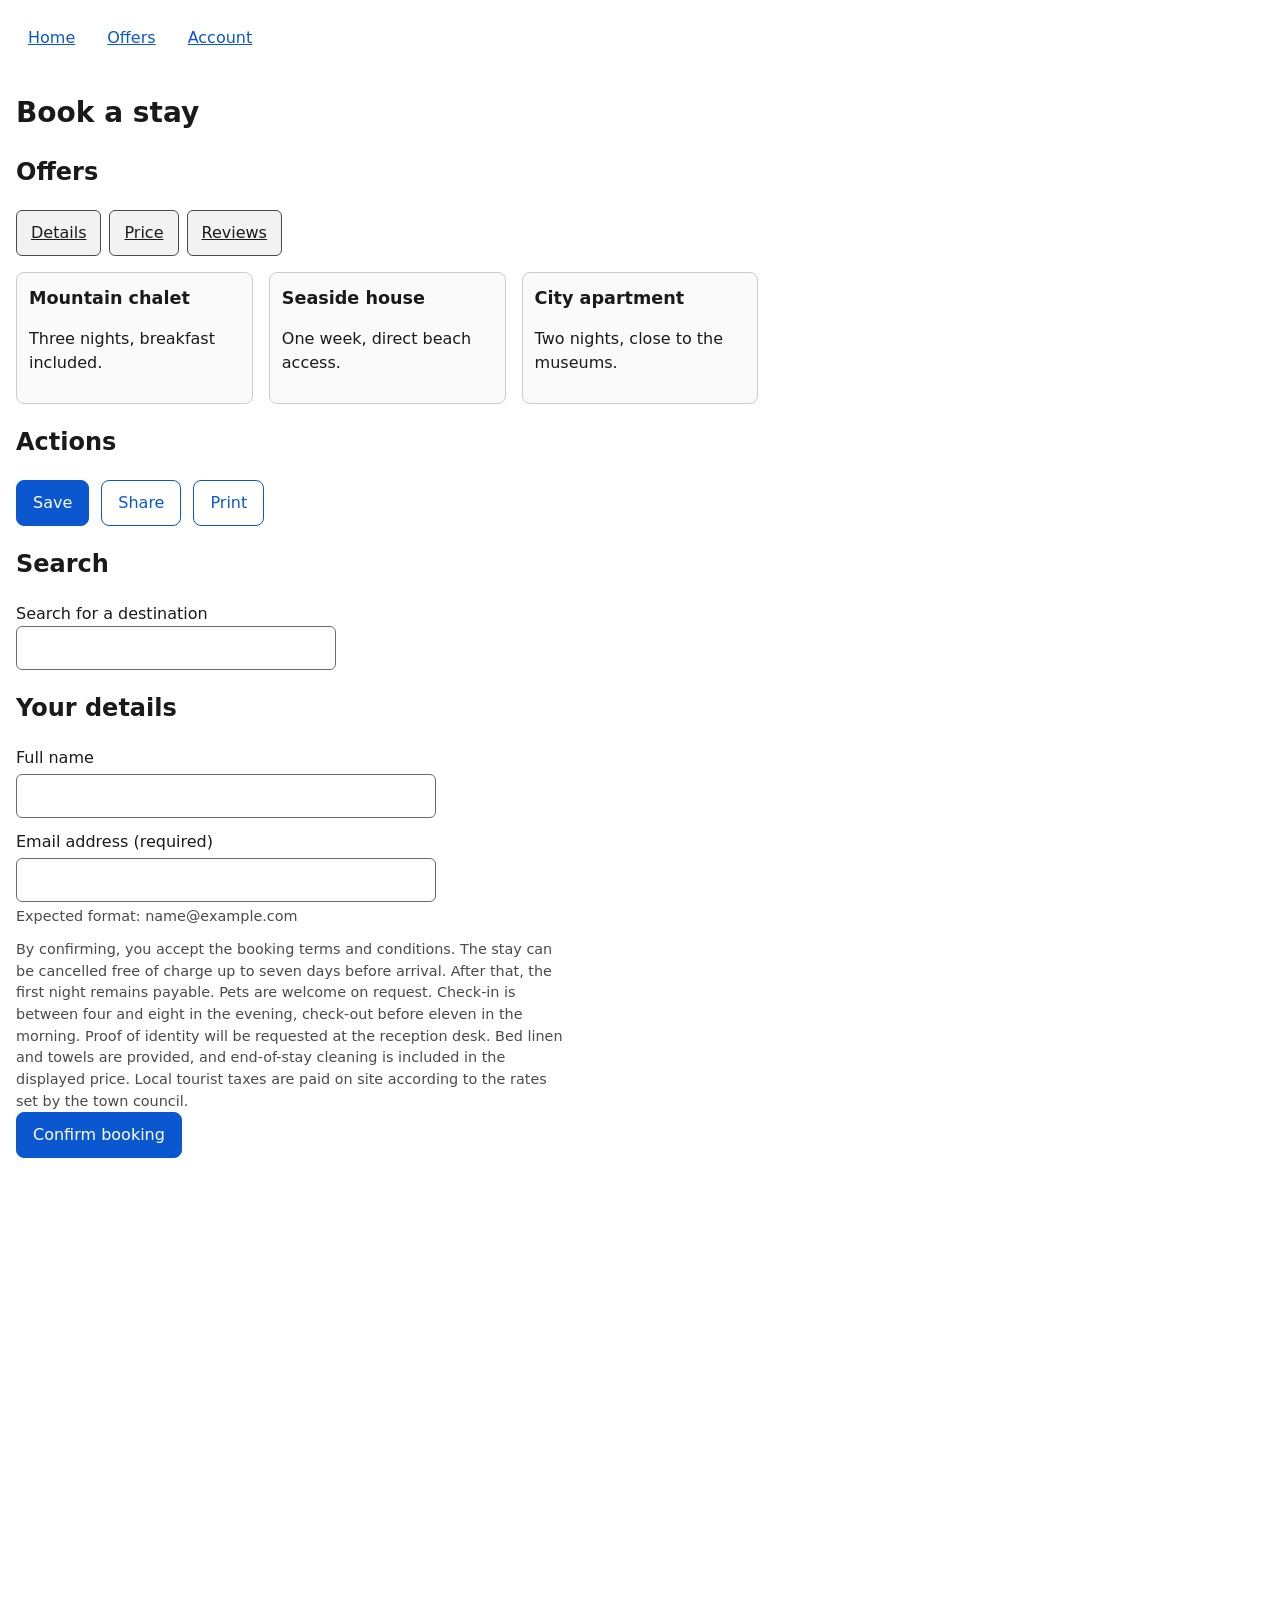
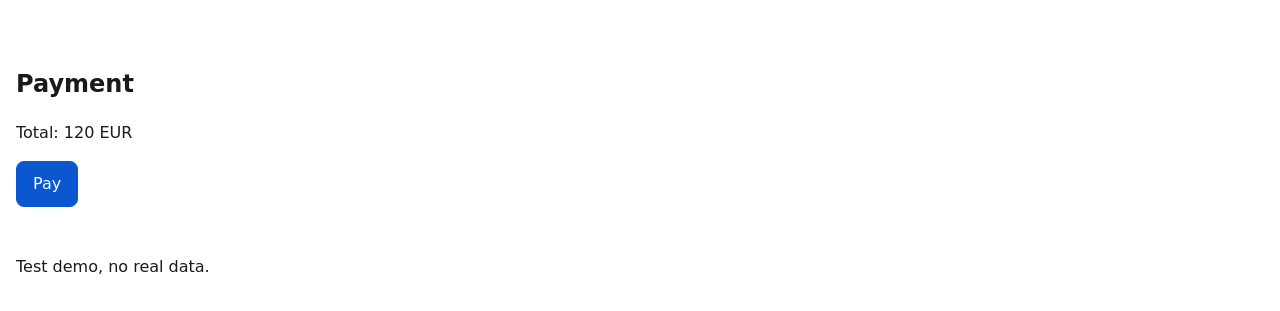
<file: plugins/perfect-gui/tests/fixture-app/index.html>
<!doctype html>
<html lang="en">
<head>
<meta charset="utf-8">
<meta name="viewport" content="width=device-width, initial-scale=1">
<link rel="icon" href="data:,">
<title>Holiday booking (ui-audit-gate test application)</title>
<script>
  const scenarios = new URLSearchParams(location.search).get('scn');
  (scenarios ? scenarios.split(',') : []).forEach((s) => document.documentElement.classList.add('scn-' + s.trim()));
</script>
<style>
  :root { --gap: 16px; --fg: #1a1a1a; --bg: #ffffff; --accent: #0b57d0; --danger: #b3261e; --muted: #4a4a4a; }
  * { box-sizing: border-box; }
  body { margin: 0; font: 16px/1.5 system-ui, sans-serif; color: var(--fg); background: var(--bg); }
  header, main, footer { padding: 16px; }
  .skip-link:not(:focus) { position: absolute; width: 1px; height: 1px; overflow: hidden; clip: rect(0 0 0 0); white-space: nowrap; }
  .site-nav ul, .tabs { display: flex; flex-wrap: wrap; gap: 8px; list-style: none; margin: 0; padding: 0; }
  .site-nav a { display: inline-block; padding: 10px 12px; min-height: 44px; color: var(--accent); }
  h1 { font-size: 1.75rem; margin: 0 0 8px; }
  .btn { display: inline-flex; align-items: center; justify-content: center; min-height: 44px; padding: 10px 16px; border: 1px solid var(--accent); border-radius: 8px; background: var(--accent); color: #fff; font: inherit; cursor: pointer; }
  .btn-secondary { background: #fff; color: var(--accent); }
  .actions-row { display: flex; flex-wrap: wrap; gap: 12px; align-items: flex-start; }
  .tab { display: inline-block; padding: 10px 14px; min-height: 44px; border: 1px solid var(--muted); border-radius: 6px; background: #f2f2f2; color: var(--fg); }
  .offers { display: grid; grid-template-columns: repeat(auto-fill, minmax(200px, 1fr)); gap: var(--gap); margin-top: 16px; }
  .offer { border: 1px solid #ccc; border-radius: 8px; padding: 12px; background: #fafafa; }
  .offer h3 { margin: 0 0 4px; font-size: 1.1rem; }
  .field { display: flex; flex-direction: column; gap: 4px; margin-bottom: 12px; max-width: 420px; }
  .field input, #search { min-height: 44px; padding: 8px; border: 1px solid #6b6b6b; border-radius: 6px; font: inherit; }
  #search { width: 100%; max-width: 320px; display: block; }
  .error-message { color: var(--danger); margin: 0; }
  .hint { color: var(--muted); font-size: 0.9rem; margin: 0; }
  .form-shell { min-height: 100vh; }
  .terms { max-width: 60ch; }

  .scn-01 #share-button { margin-top: 6px; }
  .scn-02 .confirm-button { width: 120px; white-space: nowrap; overflow: hidden; justify-content: flex-start; }
  .cookie-banner { display: none; }
  .scn-03 .cookie-banner { display: block; position: fixed; left: 0; right: 0; bottom: 0; min-height: 240px; padding: 16px; background: #fff; border-top: 2px solid var(--muted); z-index: 10; }
  @media (min-width: 600px) and (max-width: 767px) { .scn-04 .offers { grid-template-columns: repeat(3, 260px); } }
  .scn-07 .tab { width: 84px; white-space: nowrap; overflow: hidden; padding: 10px 6px; }
  .scn-08 .btn { font-size: 0.625rem; padding: 1px 4px; min-height: 0; }
  .scn-10 .form-shell { min-height: 0; height: 100vh; overflow: hidden; }
</style>
</head>
<body>
<a class="skip-link" href="#main">Skip to content</a>
<header>
  <nav class="site-nav" aria-label="Main navigation">
    <ul>
      <li><a href="#main" aria-current="page">Home</a></li>
      <li><a href="#offers-title">Offers</a></li>
      <li><a href="#account-title">Account</a></li>
    </ul>
  </nav>
</header>
<main id="main">
  <h1>Book a stay</h1>

  <section aria-labelledby="offers-title">
    <h2 id="offers-title">Offers</h2>
    <ul class="tabs">
      <li><a class="tab" href="#details">Details</a></li>
      <li><a class="tab" href="#price">Price</a></li>
      <li><a class="tab" href="#reviews">Reviews</a></li>
    </ul>
    <div class="offers">
      <article class="offer"><h3>Mountain chalet</h3><p>Three nights, breakfast included.</p></article>
      <article class="offer"><h3>Seaside house</h3><p>One week, direct beach access.</p></article>
      <article class="offer"><h3>City apartment</h3><p>Two nights, close to the museums.</p></article>
    </div>
  </section>

  <section aria-labelledby="actions-title">
    <h2 id="actions-title">Actions</h2>
    <div class="actions-row">
      <button class="btn" type="button">Save</button>
      <button class="btn btn-secondary" type="button" id="share-button">Share</button>
      <button class="btn btn-secondary" type="button">Print</button>
    </div>
  </section>

  <section aria-labelledby="search-title">
    <h2 id="search-title">Search</h2>
    <label for="search">Search for a destination</label>
    <input id="search" type="search" autocomplete="off">
  </section>

  <section aria-labelledby="account-title">
    <h2 id="account-title">Your details</h2>
    <div class="form-shell">
      <form id="booking-form" novalidate>
        <div id="form-fields"></div>
        <p class="hint terms">By confirming, you accept the booking terms and conditions. The stay can be cancelled free of charge up to seven days before arrival. After that, the first night remains payable. Pets are welcome on request. Check-in is between four and eight in the evening, check-out before eleven in the morning. Proof of identity will be requested at the reception desk. Bed linen and towels are provided, and end-of-stay cleaning is included in the displayed price. Local tourist taxes are paid on site according to the rates set by the town council.</p>
        <div id="form-summary" role="alert"></div>
        <button class="btn confirm-button" type="submit" id="submit-booking">Confirm booking</button>
      </form>
    </div>
  </section>

  <section aria-labelledby="payment-title">
    <h2 id="payment-title">Payment</h2>
    <p>Total: 120 EUR</p>
    <button class="btn" type="button" id="pay-button">Pay</button>
  </section>
</main>
<footer><p>Test demo, no real data.</p></footer>

<section class="cookie-banner" aria-label="Cookies">
  <p>We use cookies to measure our audience.</p>
  <button class="btn" type="button">Accept</button>
</section>

<script>
  const has = (code) => document.documentElement.classList.contains('scn-' + code);
  const fieldsHost = document.getElementById('form-fields');
  const renderFields = () => {
    fieldsHost.innerHTML = `
      <div class="field"><label for="full-name">Full name</label><input id="full-name" name="full-name" autocomplete="name"></div>
      <div class="field" id="email-field"><label for="email">Email address (required)</label>
        <input id="email" name="email" type="email" autocomplete="email" aria-describedby="email-hint">
        <p class="hint" id="email-hint">Expected format: name@example.com</p></div>`;
  };
  renderFields();
  if (has('09')) window.matchMedia('(min-width: 768px)').addEventListener('change', renderFields);

  if (has('05')) {
    document.getElementById('search').addEventListener('keydown', (event) => {
      if (event.key === 'Tab') { event.preventDefault(); event.target.focus(); }
    });
  }

  document.getElementById('booking-form').addEventListener('submit', (event) => {
    event.preventDefault();
    const email = document.getElementById('email');
    const summary = document.getElementById('form-summary');
    document.querySelectorAll('.error-message').forEach((n) => n.remove());
    summary.textContent = '';
    email.removeAttribute('aria-invalid');
    email.setAttribute('aria-describedby', 'email-hint');
    if (/^[^@\s]+@[^@\s]+\.[^@\s]+$/.test(email.value)) { summary.textContent = 'Booking saved.'; return; }
    if (has('06')) {
      const message = document.createElement('p');
      message.className = 'error-message';
      message.textContent = 'Error';
      document.getElementById('booking-form').prepend(message);
      email.style.borderColor = '#b3261e';
      return;
    }
    const message = document.createElement('p');
    message.className = 'error-message';
    message.id = 'email-error';
    message.textContent = 'Enter a valid email address, for example name@example.com';
    document.getElementById('email-field').append(message);
    email.setAttribute('aria-invalid', 'true');
    email.setAttribute('aria-describedby', 'email-hint email-error');
    summary.innerHTML = 'The form contains 1 error: <a href="#email">email address</a>.';
    email.focus();
  });
</script>
</body>
</html>
</file>
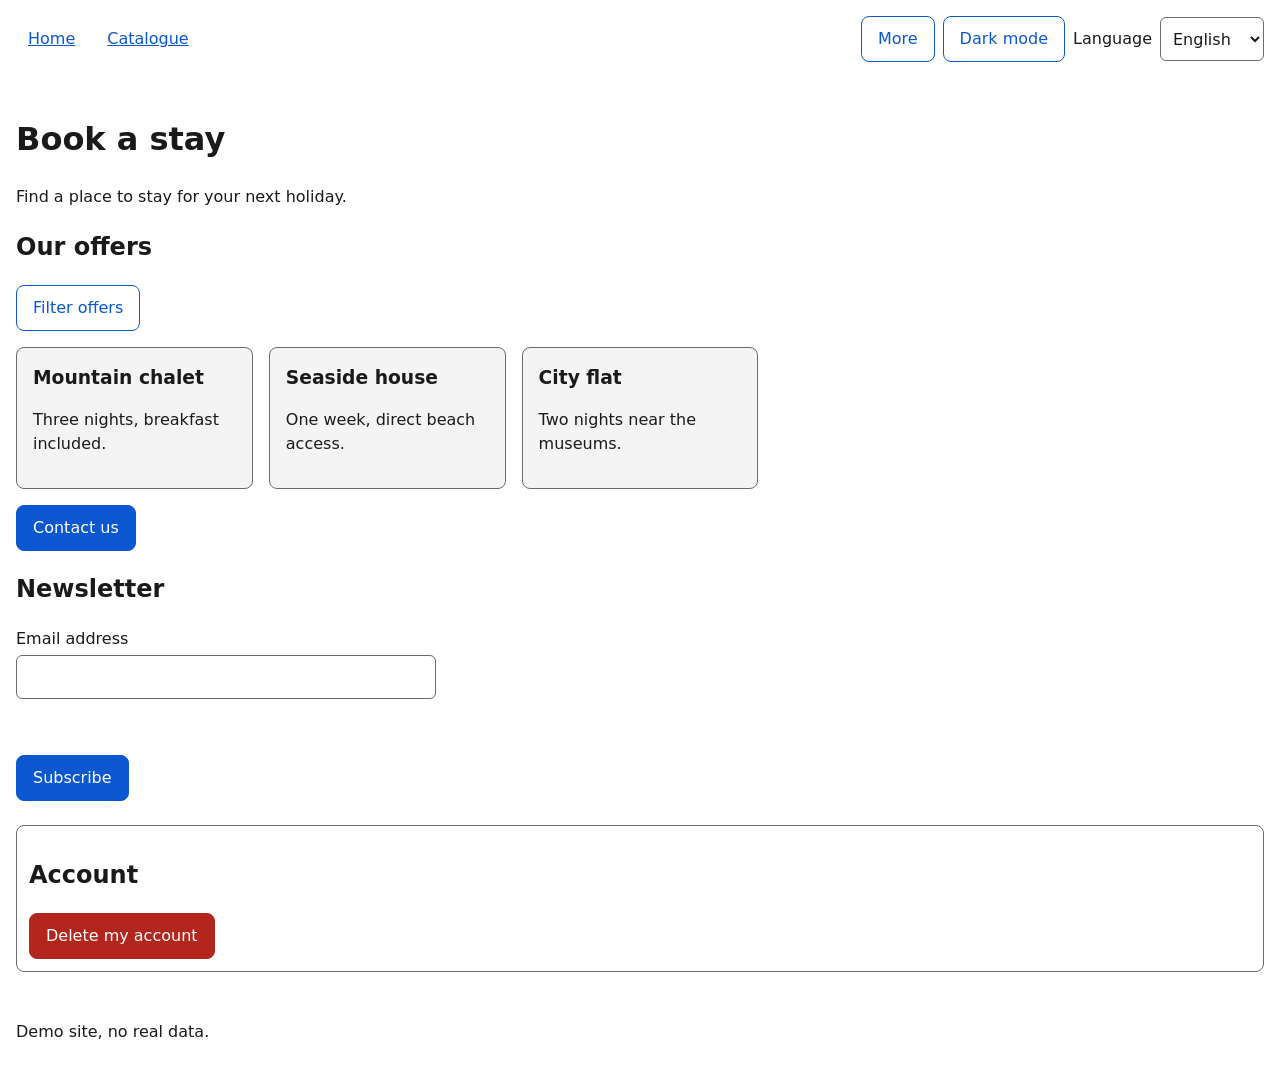
<file: plugins/perfect-gui/tests/fixture-site/index.html>
<!doctype html>
<html lang="en">
<head>
<meta charset="utf-8">
<meta name="viewport" content="width=device-width, initial-scale=1">
<link rel="icon" href="data:,">
<title>Home, stays (exploration test site)</title>
<link rel="stylesheet" href="app.css">
</head>
<body>
<a class="skip-link" href="#main">Skip to content</a>
<header class="site-header">
  <nav class="site-nav" aria-label="Main navigation">
    <ul>
      <li><a href="index.html" aria-current="page" data-i18n="nav.home">Home</a></li>
      <li><a href="catalogue.html" data-i18n="nav.catalog">Catalogue</a></li>
    </ul>
  </nav>
  <div class="toolbar">
    <div class="more">
      <button class="btn btn-quiet" type="button" id="more-button" aria-haspopup="true" aria-expanded="false" aria-controls="more-menu" data-i18n="nav.more">More</button>
      <ul class="more-menu" id="more-menu" hidden>
        <li><a href="catalogue.html?sort=price" data-i18n="more.help">Help</a></li>
        <li><a href="catalogue.html?sort=name" data-i18n="more.about">About us</a></li>
      </ul>
    </div>
    <button class="btn btn-quiet" type="button" id="theme-toggle" aria-pressed="false" data-i18n="theme.toggle">Dark mode</button>
    <label for="language" data-i18n="lang.label">Language</label>
    <select id="language" name="language">
      <option value="en">English</option>
      <option value="fr">Français</option>
    </select>
  </div>
</header>
<main id="main">
  <h1 data-i18n="home.title">Book a stay</h1>
  <p data-i18n="home.intro">Find a place to stay for your next holiday.</p>
  <h2 data-i18n="home.offers">Our offers</h2>
  <button class="btn btn-quiet" type="button" id="filter-button" aria-expanded="false" aria-controls="filters" data-i18n="filters.toggle">Filter offers</button>
  <p class="filters" id="filters" hidden data-i18n="filters.text">Filters: price, dates, travellers.</p>
  <ul class="cards">
    <li class="card" id="featured-card"><h3 data-i18n="offer.chalet">Mountain chalet</h3><p data-i18n="offer.chalet.text">Three nights, breakfast included.</p></li>
    <li class="card"><h3 data-i18n="offer.sea">Seaside house</h3><p data-i18n="offer.sea.text">One week, direct beach access.</p></li>
    <li class="card"><h3 data-i18n="offer.city">City flat</h3><p data-i18n="offer.city.text">Two nights near the museums.</p></li>
  </ul>
  <p><button class="btn" type="button" id="contact-button" data-i18n="contact.open">Contact us</button></p>
  <dialog id="contact-dialog" aria-labelledby="contact-title">
    <h2 id="contact-title" data-i18n="contact.title">Contact</h2>
    <p data-i18n="contact.text">Write to us at the address shown on the booking.</p>
    <button class="btn" type="button" id="contact-close" data-i18n="contact.close">Close</button>
  </dialog>
  <section aria-labelledby="news-title">
    <h2 id="news-title" data-i18n="news.title">Newsletter</h2>
    <form id="newsletter" method="post" action="/api/newsletter" novalidate>
      <div class="field">
        <label for="news-email" data-i18n="news.email">Email address</label>
        <input id="news-email" name="email" type="email" autocomplete="email">
      </div>
      <p class="status" id="newsletter-status" role="status"></p>
      <button class="btn" type="submit" data-i18n="news.submit">Subscribe</button>
    </form>
  </section>
  <section class="danger-zone" aria-labelledby="danger-title">
    <h2 id="danger-title" data-i18n="danger.title">Account</h2>
    <button class="btn btn-danger" type="button" id="delete-account" data-i18n="danger.delete">Delete my account</button>
  </section>
</main>
<footer><p data-i18n="footer.text">Demo site, no real data.</p></footer>
<script src="app.js"></script>
</body>
</html>
</file>
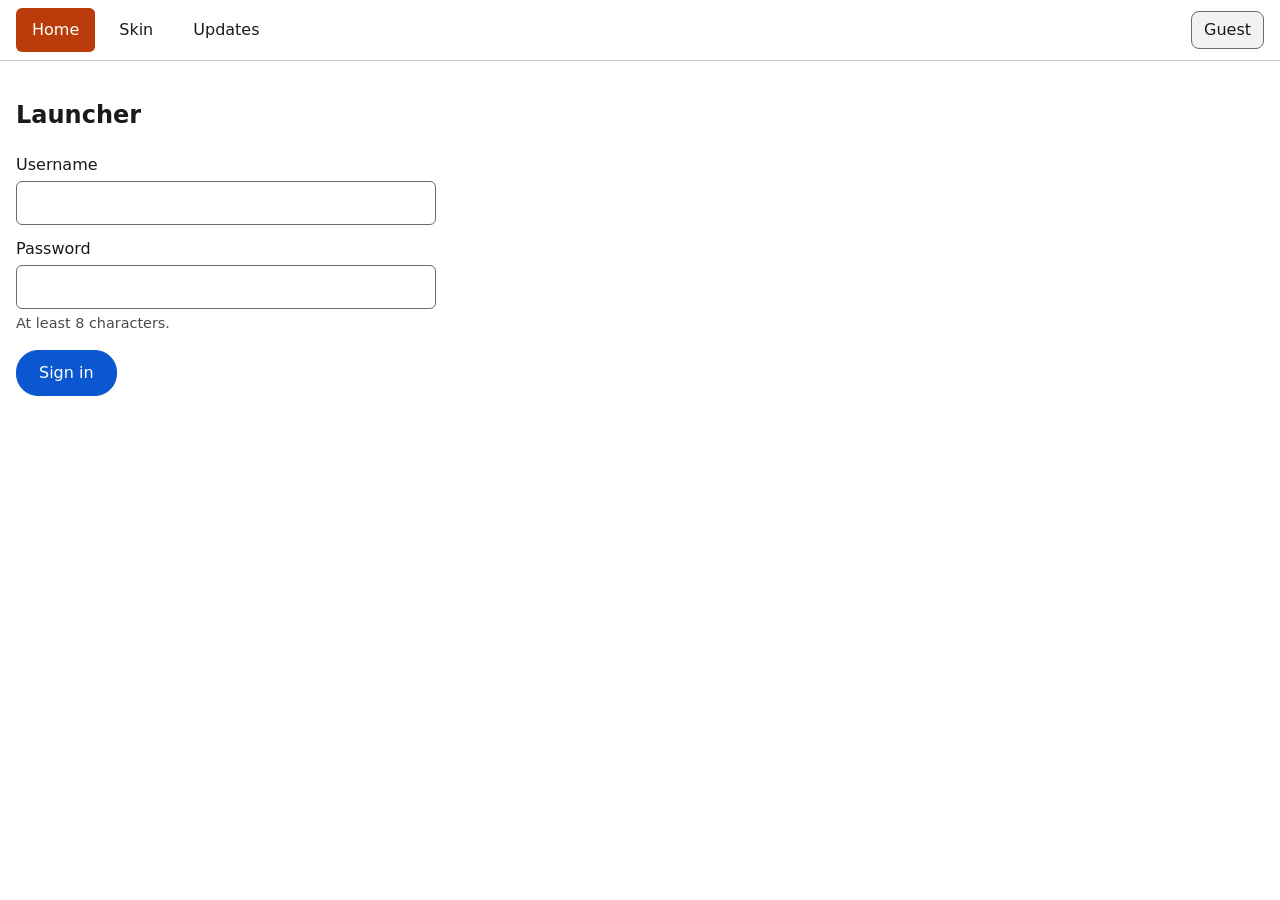
<file: plugins/perfect-gui/tests/fixture-app/extras.html>
<!doctype html>
<html lang="en">
<head>
<meta charset="utf-8">
<meta name="viewport" content="width=device-width, initial-scale=1">
<link rel="icon" href="data:,">
<title>Launcher (extra test cases for ui-audit-gate)</title>
<script>
  const scenarios = new URLSearchParams(location.search).get('scn');
  (scenarios ? scenarios.split(',') : []).forEach((s) => document.documentElement.classList.add('scn-' + s.trim()));
</script>
<style>
  * { box-sizing: border-box; }
  body { margin: 0; font: 16px/1.5 system-ui, sans-serif; color: #1a1a1a; background: #ffffff; }
  .topbar { display: flex; align-items: center; gap: 16px; padding: 8px 16px; background: #ffffff; border-bottom: 1px solid #c8c8c8; }
  .app-tabs { display: flex; gap: 8px; }
  .app-tab { position: relative; isolation: isolate; min-height: 44px; padding: 10px 16px; border: 0; border-radius: 6px; background: transparent; color: #1a1a1a; font: inherit; cursor: pointer; }
  .app-tab[aria-selected=true] { color: #ffffff; }
  .app-tab[aria-selected=true]::before { content: ""; position: absolute; inset: 0; z-index: -1; background: #b93c0a; clip-path: inset(0 round 6px); }
  .profile { display: flex; align-items: center; gap: 8px; margin-left: auto; padding: 6px 12px; border: 1px solid #6b6b6b; border-radius: 8px; background: #f2f2f2; }
  .scn-gap .app-tabs { flex: 1; justify-content: flex-end; }
  .scn-gap .profile { margin-left: 0; }
  .scn-gap .topbar { gap: 0; }
  main { padding: 16px; }
  .panel[hidden] { display: none; }
  .field { display: flex; flex-direction: column; gap: 4px; max-width: 420px; margin-bottom: 12px; }
  .field input { min-height: 44px; padding: 8px; border: 1px solid #6b6b6b; border-radius: 6px; font: inherit; }
  .hint { color: #4a4a4a; font-size: 0.9rem; margin: 0; }
  .error-text { color: #b3261e; margin: 0; }
  .pill { min-height: 44px; padding: 10px 22px; border: 1px solid #0b57d0; border-radius: 22px; background: #0b57d0; color: #ffffff; font: inherit; cursor: pointer; }
  .pill-quiet { background: #ffffff; color: #0b57d0; }
  .row { display: flex; flex-wrap: wrap; gap: 12px; align-items: center; }
</style>
</head>
<body>
<header class="topbar">
  <nav class="app-tabs" role="tablist" aria-label="Sections">
    <button class="app-tab" role="tab" id="tab-home" aria-selected="true" aria-controls="panel-home">Home</button>
    <button class="app-tab" role="tab" id="tab-skin" aria-selected="false" aria-controls="panel-skin">Skin</button>
    <button class="app-tab" role="tab" id="tab-updates" aria-selected="false" aria-controls="panel-updates">Updates</button>
  </nav>
  <section class="profile" aria-label="Profile">
    <span id="profile-name">Guest</span>
  </section>
</header>
<main id="main">
  <section class="panel" id="panel-home" role="tabpanel" aria-labelledby="tab-home">
    <h1>Launcher</h1>
    <p id="welcome" hidden>Welcome back.</p>
    <form id="login-form" novalidate>
      <div class="field"><label for="username">Username</label><input id="username" name="username" autocomplete="username"></div>
      <div class="field" id="password-field"><label for="password">Password</label>
        <input id="password" name="password" type="password" autocomplete="current-password" aria-describedby="password-hint">
        <p class="hint" id="password-hint">At least 8 characters.</p></div>
      <p class="row"><button class="pill" type="submit" id="sign-in">Sign in</button></p>
    </form>
  </section>
  <section class="panel" id="panel-skin" role="tabpanel" aria-labelledby="tab-skin" hidden>
    <h1>Skin</h1>
    <div class="field"><label for="skin-file">Skin file (PNG)</label><input id="skin-file" type="file" accept="image/png"></div>
    <p class="hint" id="upload-status" role="status">No file selected.</p>
  </section>
  <section class="panel" id="panel-updates" role="tabpanel" aria-labelledby="tab-updates" hidden>
    <h1>Updates</h1>
    <div class="field"><label for="channel">Update channel</label><input id="channel" value="stable">
      <p class="hint">Automatic updates are enabled. Required restarts happen at night.</p></div>
    <p class="row"><button class="pill pill-quiet" type="button" id="check-updates">Check for updates</button></p>
    <p class="hint" id="update-status" role="status"></p>
  </section>
</main>
<script>
  const show = (name) => {
    document.querySelectorAll('[role=tab]').forEach((tab) => {
      const selected = tab.id === 'tab-' + name;
      tab.setAttribute('aria-selected', String(selected));
      document.getElementById(tab.getAttribute('aria-controls')).hidden = !selected;
    });
  };
  document.querySelectorAll('[role=tab]').forEach((tab) => tab.addEventListener('click', () => show(tab.id.replace('tab-', ''))));

  const token = localStorage.getItem('launcher-token');
  if (token) {
    document.getElementById('welcome').hidden = false;
    document.getElementById('profile-name').textContent = 'Tester';
  }

  document.getElementById('login-form').addEventListener('submit', (event) => {
    event.preventDefault();
    const password = document.getElementById('password');
    document.querySelectorAll('#password-field .error-text').forEach((n) => n.remove());
    if (password.value !== 'correct-horse') {
      const message = document.createElement('p');
      message.className = 'error-text';
      message.id = 'password-error';
      message.setAttribute('role', 'alert');
      message.textContent = 'Wrong password. Check it and try again.';
      document.getElementById('password-field').append(message);
      password.setAttribute('aria-invalid', 'true');
      password.setAttribute('aria-describedby', 'password-hint password-error');
      password.focus();
      return;
    }
    localStorage.setItem('launcher-token', 'test-token');
    password.removeAttribute('aria-invalid');
    document.getElementById('welcome').hidden = false;
    document.getElementById('profile-name').textContent = 'Tester';
  });

  document.getElementById('skin-file').addEventListener('change', (event) => {
    const file = event.target.files[0];
    document.getElementById('upload-status').textContent = file ? `Selected: ${file.name}` : 'No file selected.';
  });

  document.getElementById('check-updates').addEventListener('click', async () => {
    const status = document.getElementById('update-status');
    status.textContent = 'Checking...';
    try {
      const response = await fetch('version.json?ts=' + Date.now());
      status.textContent = response.ok ? 'You are up to date.' : 'Update server error.';
    } catch (error) {
      status.textContent = 'You are offline. Updates will be checked later.';
    }
  });
</script>
</body>
</html>
</file>
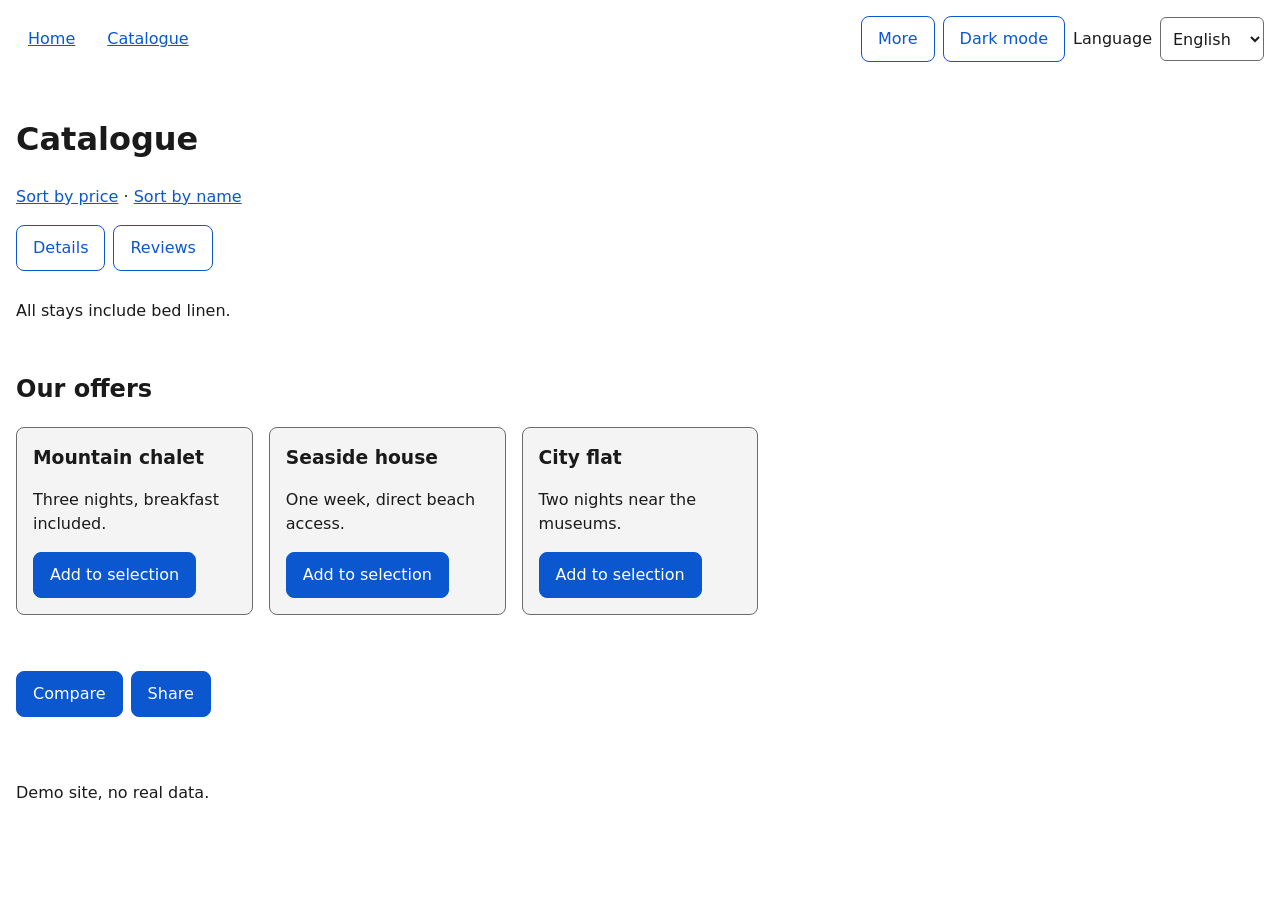
<file: plugins/perfect-gui/tests/fixture-site/catalogue.html>
<!doctype html>
<html lang="en">
<head>
<meta charset="utf-8">
<meta name="viewport" content="width=device-width, initial-scale=1">
<link rel="icon" href="data:,">
<title>Catalogue, stays (exploration test site)</title>
<link rel="stylesheet" href="app.css">
</head>
<body>
<a class="skip-link" href="#main">Skip to content</a>
<header class="site-header">
  <nav class="site-nav" aria-label="Main navigation">
    <ul>
      <li><a href="index.html" data-i18n="nav.home">Home</a></li>
      <li><a href="catalogue.html" aria-current="page" data-i18n="nav.catalog">Catalogue</a></li>
    </ul>
  </nav>
  <div class="toolbar">
    <div class="more">
      <button class="btn btn-quiet" type="button" id="more-button" aria-haspopup="true" aria-expanded="false" aria-controls="more-menu" data-i18n="nav.more">More</button>
      <ul class="more-menu" id="more-menu" hidden>
        <li><a href="catalogue.html?sort=price" data-i18n="more.help">Help</a></li>
        <li><a href="catalogue.html?sort=name" data-i18n="more.about">About us</a></li>
      </ul>
    </div>
    <button class="btn btn-quiet" type="button" id="theme-toggle" aria-pressed="false" data-i18n="theme.toggle">Dark mode</button>
    <label for="language" data-i18n="lang.label">Language</label>
    <select id="language" name="language">
      <option value="en">English</option>
      <option value="fr">Français</option>
    </select>
  </div>
</header>
<main id="main">
  <h1 data-i18n="catalog.title">Catalogue</h1>
  <p><a href="catalogue.html?sort=price" data-i18n="catalog.sort.price">Sort by price</a> · <a href="catalogue.html?sort=name" data-i18n="catalog.sort.name">Sort by name</a></p>
  <div class="tabs" role="tablist" aria-label="Information">
    <button class="btn btn-quiet" type="button" role="tab" id="tab-details" aria-selected="true" aria-controls="panel-details" data-i18n="tab.details">Details</button>
    <button class="btn btn-quiet" type="button" role="tab" id="tab-reviews" aria-selected="false" aria-controls="panel-reviews" data-i18n="tab.reviews">Reviews</button>
  </div>
  <section class="tab-panel" id="panel-details" role="tabpanel" aria-labelledby="tab-details"><p data-i18n="tab.details.text">All stays include bed linen.</p></section>
  <section class="tab-panel" id="panel-reviews" role="tabpanel" aria-labelledby="tab-reviews" hidden><p data-i18n="tab.reviews.text">Guests rate our stays 4.6 out of 5.</p></section>
  <h2 data-i18n="home.offers">Our offers</h2>
  <ul class="cards">
    <li class="card"><h3 data-i18n="offer.chalet">Mountain chalet</h3><p data-i18n="offer.chalet.text">Three nights, breakfast included.</p><button class="btn" type="button" data-select-offer id="select-chalet" aria-pressed="false" data-i18n="catalog.add">Add to selection</button></li>
    <li class="card"><h3 data-i18n="offer.sea">Seaside house</h3><p data-i18n="offer.sea.text">One week, direct beach access.</p><button class="btn" type="button" data-select-offer id="select-sea" aria-pressed="false" data-i18n="catalog.add">Add to selection</button></li>
    <li class="card"><h3 data-i18n="offer.city">City flat</h3><p data-i18n="offer.city.text">Two nights near the museums.</p><button class="btn" type="button" data-select-offer id="select-city" aria-pressed="false" data-i18n="catalog.add">Add to selection</button></li>
  </ul>
  <p class="status" id="selection-status" role="status"></p>
  <p class="toolbar">
    <button class="btn" type="button" id="compare-button" data-i18n="catalog.compare" onclick="document.getElementById('selection-status').textContent = 'Comparison ready.'">Compare</button>
    <button class="btn" type="button" id="share-button" data-i18n="catalog.share" onclick="document.getElementById('selection-status').textContent = 'Link copied.'">Share</button>
  </p>
</main>
<footer><p data-i18n="footer.text">Demo site, no real data.</p></footer>
<script src="app.js"></script>
<script>if (window.UIAG_DEFECTS === true) document.getElementById('compare-button').style.borderRadius = '0';</script>
</body>
</html>
</file>
<file: plugins/perfect-gui/tests/fixture-site/app.css>
:root { --bg: #ffffff; --fg: #1a1a1a; --surface: #f4f4f4; --accent: #0b57d0; --on-accent: #ffffff; --border: #6b6b6b; --radius: 8px; }
:root.dark { --bg: #121212; --fg: #f1f1f1; --surface: #1e1e1e; --accent: #8ab4f8; --on-accent: #0b1a33; --border: #9a9a9a; }
@media (prefers-color-scheme: dark) {
  :root:not(.light) { --bg: #121212; --fg: #f1f1f1; --surface: #1e1e1e; --accent: #8ab4f8; --on-accent: #0b1a33; --border: #9a9a9a; }
}
* { box-sizing: border-box; }
a { color: var(--accent); }
body { margin: 0; font: 16px/1.5 system-ui, sans-serif; background: var(--bg); color: var(--fg); }
header, main, footer { padding: 16px; }
.skip-link:not(:focus) { position: absolute; width: 1px; height: 1px; overflow: hidden; clip: rect(0 0 0 0); white-space: nowrap; }
.site-header { display: flex; flex-wrap: wrap; gap: 12px; align-items: center; justify-content: space-between; }
.site-nav ul { display: flex; flex-wrap: wrap; gap: 8px; list-style: none; margin: 0; padding: 0; }
.site-nav a { display: inline-block; padding: 10px 12px; min-height: 44px; color: var(--accent); }
.toolbar { display: flex; flex-wrap: wrap; gap: 8px; align-items: center; }
.btn { display: inline-flex; align-items: center; justify-content: center; min-height: 44px; padding: 10px 16px; border: 1px solid var(--accent); border-radius: var(--radius); background: var(--accent); color: var(--on-accent); font: inherit; cursor: pointer; }
.btn-quiet { background: var(--bg); color: var(--accent); }
select, input { min-height: 44px; padding: 8px; border: 1px solid var(--border); border-radius: 6px; background: var(--bg); color: var(--fg); font: inherit; }
.more { position: relative; }
.more-menu { position: absolute; left: 0; top: 100%; width: min(240px, 90vw); margin: 4px 0 0; padding: 8px; list-style: none; background: var(--surface); border: 1px solid var(--border); border-radius: var(--radius); z-index: 5; }
.more-menu a { display: block; padding: 10px; min-height: 44px; color: var(--fg); }
.cards { display: grid; grid-template-columns: repeat(auto-fill, minmax(220px, 1fr)); gap: 16px; padding: 0; list-style: none; }
.card { padding: 16px; border: 1px solid var(--border); border-radius: var(--radius); background: var(--surface); }
.card h3 { margin: 0 0 8px; }
.filters { margin: 12px 0; padding: 12px; border: 1px dashed var(--border); border-radius: var(--radius); }
.field { display: flex; flex-direction: column; gap: 4px; max-width: 420px; margin-bottom: 12px; }
.status { min-height: 1.5em; }
.tabs { display: flex; flex-wrap: wrap; gap: 8px; }
.tab-panel { padding: 12px 0; }
dialog { max-width: min(480px, 92vw); border: 1px solid var(--border); border-radius: var(--radius); background: var(--bg); color: var(--fg); }
dialog::backdrop { background: rgba(0, 0, 0, 0.5); }
.danger-zone { margin-top: 24px; padding: 12px; border: 1px solid var(--border); border-radius: var(--radius); }
.btn-danger { background: #b3261e; border-color: #b3261e; color: #ffffff; }
</file>
